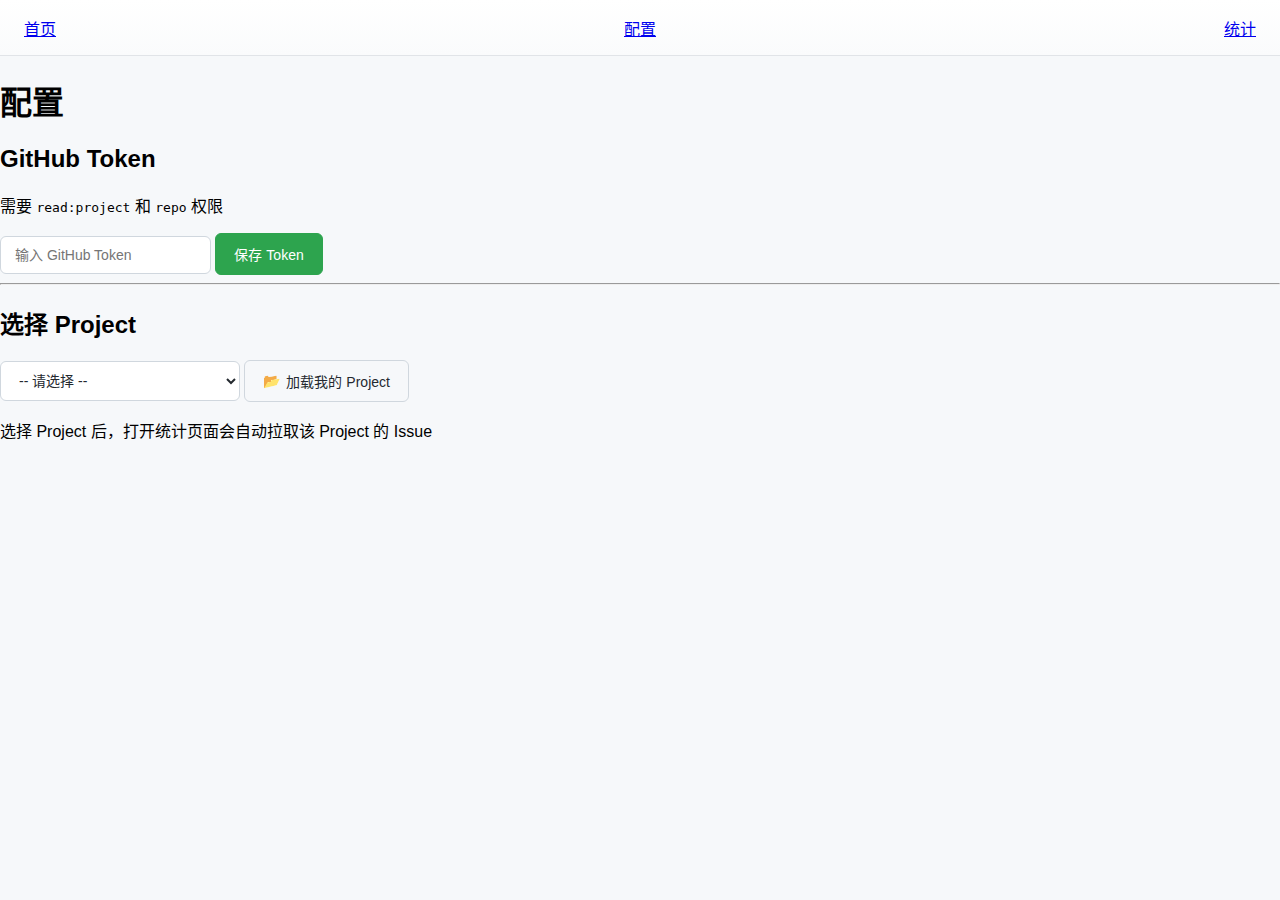
<file: config.html>
<!DOCTYPE html>
<html lang="zh-CN">
<head>
    <meta charset="UTF-8">
    <title>GitHub Issue Tracker - 配置</title>
    <link rel="stylesheet" href="style.css">
    <script src="script.js" defer></script>
</head>
<body>
    <nav class="main-nav">
        <a href="index.html" class="nav-link">首页</a>
        <a href="config.html" class="nav-link active">配置</a>
        <a href="stats.html" class="nav-link">统计</a>
    </nav>

    <h1>配置</h1>
    
    <div class="config-section">
        <h2>GitHub Token</h2>
        <p class="hint">需要 <code>read:project</code> 和 <code>repo</code> 权限</p>
        <div class="input-group">
            <input type="password" id="github-token" placeholder="输入 GitHub Token" class="input-field">
            <button class="btn btn-primary" onclick="saveToken()">保存 Token</button>
        </div>
    </div>

    <hr>

    <div class="config-section">
        <h2>选择 Project</h2>
        <div class="input-group">
            <select id="project-select" class="select-field">
                <option value="">-- 请先加载 Project 列表 --</option>
            </select>
            <button class="btn btn-secondary" onclick="loadMyProjects()">
                <span class="btn-icon">📂</span>
                加载我的 Project
            </button>
        </div>
        <p id="project-status" class="status-text"></p>
        <p class="hint">选择 Project 后，打开统计页面会自动拉取该 Project 的 Issue</p>
    </div>
</body>
</html>
</file>
<file: style.css>
/* ================================
   Global
================================ */

* {
    box-sizing: border-box;
}

body {
    font-family: -apple-system, BlinkMacSystemFont, "Segoe UI", Helvetica, Arial, sans-serif;
    padding: 0;
    margin: 0;
    background: #f6f8fa;
    min-height: 100vh;
}

/* ================================
   Navigation Bar
================================ */

.main-nav {
    display: flex;
    justify-content: space-between;
    align-items: center;
    padding: 0 24px;
    height: 56px;
    background: linear-gradient(180deg, #ffffff 0%, #fafbfc 100%);
    border-bottom: 1px solid #e1e4e8;
    position: sticky;
    top: 0;
    z-index: 100;
}

.nav-brand {
    display: flex;
    align-items: center;
    gap: 10px;
}

.nav-logo {
    font-size: 22px;
    display: flex;
    align-items: center;
    justify-content: center;
    width: 32px;
    height: 32px;
    background: linear-gradient(135deg, #0969da 0%, #54aeff 100%);
    border-radius: 8px;
    color: white;
    font-size: 16px;
}

.nav-title {
    font-size: 16px;
    font-weight: 600;
    color: #24292f;
    letter-spacing: -0.3px;
}

.nav-tabs {
    display: flex;
    align-items: center;
    gap: 2px;
    height: 100%;
}

.nav-tab {
    position: relative;
    padding: 8px 16px;
    font-size: 14px;
    font-weight: 500;
    color: #57606a;
    background: transparent;
    border: none;
    border-radius: 6px;
    cursor: pointer;
    transition: all 0.15s ease;
    display: flex;
    align-items: center;
    gap: 6px;
}

.nav-tab:hover {
    color: #24292f;
    background: rgba(0, 0, 0, 0.04);
}

.nav-tab.active {
    color: #0969da;
    background: rgba(9, 105, 218, 0.08);
    font-weight: 600;
}

.nav-tab.active::after {
    content: '';
    position: absolute;
    bottom: -12px;
    left: 50%;
    transform: translateX(-50%);
    width: 24px;
    height: 3px;
    background: #0969da;
    border-radius: 3px 3px 0 0;
}

.nav-tab-icon {
    font-size: 14px;
}

/* ================================
   Main Content
================================ */

.main-content {
    padding: 24px;
    max-width: 1600px;
    margin: 0 auto;
}

.tab-content {
    display: none;
}

.tab-content.active {
    display: block;
}

/* ================================
   Config Page
================================ */

.config-card {
    background: #ffffff;
    border-radius: 8px;
    padding: 24px;
    margin-bottom: 20px;
    box-shadow: 0 2px 6px rgba(0, 0, 0, 0.05);
    border: 1px solid #e1e4e8;
}

.config-card h2 {
    margin: 0 0 8px 0;
    font-size: 18px;
    color: #24292f;
}

.config-desc {
    margin: 0 0 16px 0;
    font-size: 14px;
    color: #57606a;
}

.token-input-group {
    display: flex;
    gap: 10px;
    align-items: center;
    flex-wrap: wrap;
}

.token-input-group input {
    flex: 1;
    min-width: 280px;
    max-width: 400px;
}

.token-status {
    margin-top: 12px;
    padding: 10px 14px;
    border-radius: 6px;
    font-size: 13px;
}

.token-status.success {
    background: #dcffe4;
    color: #1a7f37;
    border: 1px solid #a7f3d0;
}

.token-status.error {
    background: #ffebe9;
    color: #cf222e;
    border: 1px solid #ffcecb;
}

.projects-list {
    margin-top: 16px;
}

/* ================================
   Page Header (保留旧版兼容)
================================ */

.page-header {
    display: flex;
    justify-content: space-between;
    align-items: center;
    margin-bottom: 24px;
    flex-wrap: wrap;
    gap: 12px;
}

.page-header h1 {
    margin: 0;
    font-size: 28px;
    color: #24292f;
}

.header-actions {
    display: flex;
    gap: 8px;
    align-items: center;
}

/* ================================
   Action Bar
================================ */

.action-bar {
    display: flex;
    justify-content: space-between;
    align-items: center;
    padding: 16px 20px;
    background: #ffffff;
    border-radius: 8px;
    box-shadow: 0 2px 6px rgba(0, 0, 0, 0.05);
    border: 1px solid #e1e4e8;
    margin-bottom: 20px;
    flex-wrap: wrap;
    gap: 12px;
}

.project-selector {
    display: flex;
    align-items: center;
    gap: 12px;
}

.project-selector label {
    font-size: 14px;
    font-weight: 500;
    color: #57606a;
}

.action-buttons {
    display: flex;
    align-items: center;
    gap: 12px;
}

/* ================================
   Buttons
================================ */

.btn {
    display: inline-flex;
    align-items: center;
    justify-content: center;
    gap: 6px;
    padding: 10px 18px;
    font-size: 14px;
    font-weight: 500;
    border-radius: 6px;
    border: 1px solid transparent;
    cursor: pointer;
    transition: all 0.15s ease-in-out;
    white-space: nowrap;
}

.btn-icon {
    font-size: 14px;
}

.btn-primary {
    background: #2da44e;
    color: #ffffff;
    border-color: #2da44e;
}

.btn-primary:hover {
    background: #2c974b;
    border-color: #2c974b;
}

.btn-primary:active {
    background: #298e46;
}

.btn-secondary {
    background: #f6f8fa;
    color: #24292f;
    border-color: #d0d7de;
}

.btn-secondary:hover {
    background: #eaeef2;
    border-color: #c9d1d9;
}

.btn-danger {
    background: #ffffff;
    color: #cf222e;
    border-color: #d0d7de;
}

.btn-danger:hover {
    background: #ffebe9;
    border-color: #cf222e;
}

.btn-small {
    padding: 6px 12px;
    font-size: 12px;
}

.btn:disabled {
    opacity: 0.6;
    cursor: not-allowed;
}

/* ================================
   Select Dropdown
================================ */

select {
    padding: 10px 14px;
    font-size: 14px;
    border: 1px solid #d0d7de;
    border-radius: 6px;
    background: #ffffff;
    color: #24292f;
    cursor: pointer;
    min-width: 240px;
    transition: all 0.15s ease-in-out;
}

select:hover {
    border-color: #c9d1d9;
    background: #f6f8fa;
}

select:focus {
    outline: none;
    border-color: #0969da;
    box-shadow: 0 0 0 3px rgba(9, 105, 218, 0.15);
}

/* ================================
   Input Fields
================================ */

input[type="text"],
input[type="password"] {
    padding: 10px 14px;
    font-size: 14px;
    border: 1px solid #d0d7de;
    border-radius: 6px;
    background: #ffffff;
    color: #24292f;
    transition: all 0.15s ease-in-out;
}

input[type="text"]:hover,
input[type="password"]:hover {
    border-color: #c9d1d9;
}

input[type="text"]:focus,
input[type="password"]:focus {
    outline: none;
    border-color: #0969da;
    box-shadow: 0 0 0 3px rgba(9, 105, 218, 0.15);
}

/* ================================
   Loading Progress Bar
================================ */

.loading-container {
    background: #ffffff;
    border: 1px solid #e1e4e8;
    border-radius: 8px;
    padding: 16px 20px;
    margin-bottom: 20px;
    box-shadow: 0 2px 6px rgba(0, 0, 0, 0.05);
}

.loading-container.hidden {
    display: none;
}

.loading-header {
    display: flex;
    align-items: center;
    gap: 10px;
    margin-bottom: 12px;
}

.loading-icon {
    font-size: 18px;
    animation: pulse 1s infinite;
}

@keyframes pulse {
    0%, 100% { opacity: 1; }
    50% { opacity: 0.5; }
}

.loading-text {
    flex: 1;
    font-size: 14px;
    font-weight: 500;
    color: #24292f;
}

.loading-percent {
    font-size: 14px;
    font-weight: 600;
    color: #0969da;
    min-width: 40px;
    text-align: right;
}

.loading-bar-wrapper {
    height: 8px;
    background: #e1e4e8;
    border-radius: 4px;
    overflow: hidden;
}

.loading-bar-fill {
    height: 100%;
    width: 0%;
    background: linear-gradient(90deg, #0969da, #54aeff);
    border-radius: 4px;
    transition: width 0.3s ease;
}

.loading-detail {
    margin-top: 10px;
    font-size: 12px;
    color: #57606a;
}

.loading-detail:empty {
    display: none;
}

/* 按钮加载状态 */
.btn.loading {
    opacity: 0.7;
    pointer-events: none;
}

.btn.loading .btn-icon {
    animation: spin 1s infinite linear;
}

@keyframes spin {
    from { transform: rotate(0deg); }
    to { transform: rotate(360deg); }
}

/* ================================
   Table Style
================================ */

.issues-table {
    width: 100%;
    border-collapse: collapse;
    background: #fff;
    border-radius: 8px;
    overflow: hidden;
    box-shadow: 0 2px 6px rgba(0, 0, 0, 0.05);
    border: 1px solid #e1e4e8;
}

.issues-table thead {
    background: #f0f3f6;
}

.issues-table th {
    padding: 12px 14px;
    font-weight: 600;
    text-align: left;
    border-bottom: 1px solid #e1e4e8;
    font-size: 13px;
    color: #24292f;
}

.issues-table td {
    padding: 12px 14px;
    border-bottom: 1px solid #eef1f4;
    font-size: 13px;
}

.issues-table tbody tr:hover {
    background: #f8fafc;
}

.issues-table tbody tr:last-child td {
    border-bottom: none;
}

/* ================================
   Badges
================================ */

.issue-link {
    font-weight: 600;
    color: #0969da;
    text-decoration: none;
}

.issue-link:hover {
    text-decoration: underline;
}

.priority-badge {
    padding: 4px 10px;
    border-radius: 12px;
    font-size: 11px;
    color: white;
    font-weight: 600;
    text-transform: uppercase;
    letter-spacing: 0.3px;
}

.priority-high, .priority-p0 {
    background: #cf222e;
}

.priority-medium, .priority-p1 {
    background: #bf8700;
}

.priority-low, .priority-p2 {
    background: #2da44e;
}

.priority-none, .priority-p3 {
    background: #6e7781;
}

.estimation-badge {
    background: #fff8c5;
    color: #9a6700;
    padding: 4px 10px;
    border-radius: 12px;
    font-size: 11px;
    font-weight: 600;
}

.team-badge {
    background: #ddf4ff;
    color: #0969da;
    padding: 4px 10px;
    border-radius: 12px;
    font-size: 11px;
    font-weight: 600;
}

/* ================================
   Issue State
================================ */

.status-open, .status-todo, .status-new {
    color: #57606a;
    font-weight: 600;
}

.status-in-progress, .status-inprogress, .status-进行中 {
    color: #bf8700;
    font-weight: 600;
}

.status-done, .status-closed, .status-完成 {
    color: #2da44e;
    font-weight: 600;
}

.status-unknown {
    color: #57606a;
}

/* ================================
   Statistics Container
================================ */

.stats-container {
    margin-bottom: 24px;
}

/* ================================
   Stats Info
================================ */

.stats-info {
    margin-bottom: 16px;
    padding: 10px 16px;
    background: #ffffff;
    border: 1px solid #e1e4e8;
    border-radius: 6px;
    display: flex;
    align-items: center;
    gap: 8px;
}

.stats-note {
    font-size: 13px;
    color: #57606a;
}

/* ================================
   Filter Info Bar
================================ */

.filter-info {
    display: flex;
    justify-content: space-between;
    align-items: center;
    background: #ddf4ff;
    border: 1px solid #54aeff;
    border-radius: 6px;
    padding: 10px 16px;
    margin-bottom: 16px;
    font-size: 13px;
}

.filter-label {
    color: #0969da;
}

.filter-active-mark {
    color: #2da44e;
    font-size: 12px;
    margin-left: 4px;
}

/* ================================
   Charts Row
================================ */

.charts-row {
    display: grid;
    grid-template-columns: repeat(5, 1fr);
    gap: 16px;
    width: 100%;
}

@media (max-width: 1400px) {
    .charts-row {
        grid-template-columns: repeat(3, 1fr);
    }
}

@media (max-width: 900px) {
    .charts-row {
        grid-template-columns: repeat(2, 1fr);
    }
}

@media (max-width: 600px) {
    .charts-row {
        grid-template-columns: 1fr;
    }
}

/* ================================
   Chart Wrapper
================================ */

.chart-wrapper {
    background: #ffffff;
    border-radius: 8px;
    padding: 16px;
    box-shadow: 0 2px 6px rgba(0, 0, 0, 0.05);
    border: 1px solid #e1e4e8;
    display: flex;
    flex-direction: column;
    align-items: center;
    min-width: 0;
}

.chart-wrapper h3 {
    margin: 0 0 12px 0;
    font-size: 14px;
    font-weight: 600;
    color: #24292f;
    text-align: center;
}

.canvas-container {
    width: 100%;
    display: flex;
    justify-content: center;
}

.chart-wrapper canvas {
    display: block;
    width: 100% !important;
    height: 140px !important;
    max-height: 140px;
}

/* ================================
   Chart Labels
================================ */

.chart-labels {
    display: grid;
    grid-template-columns: 1fr 1fr;
    gap: 4px;
    margin-top: 12px;
    width: 100%;
}

.label-tag {
    display: flex;
    justify-content: space-between;
    align-items: center;
    padding: 6px 10px;
    border-left: 3px solid #6e7781;
    background: #f6f8fa;
    border-radius: 0 4px 4px 0;
    cursor: pointer;
    transition: all 0.15s ease-in-out;
    font-size: 11px;
}

.label-tag:hover {
    background: #eaeef2;
}

.label-tag.active {
    background: #ddf4ff;
    border-left-width: 4px;
}

.label-text {
    flex: 1;
    overflow: hidden;
    text-overflow: ellipsis;
    white-space: nowrap;
}

.label-count {
    margin-left: 6px;
    font-weight: 600;
    color: #57606a;
    font-size: 11px;
}

/* ================================
   Pagination
================================ */

.pagination-wrapper {
    grid-column: 1 / -1;
    display: flex;
    justify-content: center;
    align-items: center;
    gap: 8px;
    margin-top: 8px;
    padding-top: 8px;
    border-top: 1px solid #e1e4e8;
}

.pagination-btn {
    background: #f6f8fa;
    border: 1px solid #e1e4e8;
    border-radius: 4px;
    padding: 4px 8px;
    cursor: pointer;
    font-size: 10px;
    transition: all 0.15s ease;
}

.pagination-btn:hover:not(:disabled) {
    background: #eaeef2;
}

.pagination-btn:disabled {
    opacity: 0.5;
    cursor: not-allowed;
}

.pagination-info {
    font-size: 11px;
    color: #57606a;
}

/* ================================
   Issues Summary
================================ */

.issues-summary {
    display: flex;
    justify-content: space-between;
    align-items: center;
    background: #ffffff;
    border: 1px solid #e1e4e8;
    border-radius: 6px;
    padding: 12px 18px;
    margin-bottom: 16px;
    font-size: 14px;
    color: #24292f;
}

.issues-summary strong {
    color: #0969da;
}

/* ================================
   Workload
================================ */

.workload-total {
    font-size: 12px;
    color: #8250df;
    font-weight: 600;
}

.workload-value {
    color: #8250df;
}

/* ================================
   Last Fetch Time
================================ */

.last-fetch-time {
    font-size: 12px;
    color: #6e7781;
}

/* ================================
   Parent-Child Issue Styles
================================ */

.toggle-cell {
    text-align: center;
    width: 30px;
    padding: 12px 8px !important;
}

.toggle-arrow {
    cursor: pointer;
    user-select: none;
    font-size: 12px;
    color: #57606a;
    padding: 4px 6px;
    border-radius: 4px;
    transition: all 0.15s ease-in-out;
    display: inline-block;
}

.toggle-arrow:hover {
    background: #f0f3f6;
    color: #0969da;
}

.toggle-arrow.expanded {
    color: #0969da;
}

.child-issue {
    background: #fafbfc !important;
}

.child-issue.hidden {
    display: none;
}

.child-indent {
    padding-left: 24px !important;
}

.child-indicator {
    color: #8b949e;
    font-size: 13px;
    margin-right: 6px;
}

/* Estimation 不匹配的行 */
.estimation-mismatch {
    background-color: #fff5f5 !important;
}

.estimation-mismatch:hover {
    background-color: #ffebe9 !important;
}

/* ================================
   孤立子 Issue 样式（父 Issue 不在列表中）
================================ */

.orphan-child-issue {
    background-color: #fffbeb; /* 淡黄色背景，区分于普通 Issue */
}

.orphan-child-issue:hover {
    background-color: #fef3c7;
}

/* 暗色模式 */
@media (prefers-color-scheme: dark) {
    .orphan-child-issue {
        background-color: #422006;
    }
    
    .orphan-child-issue:hover {
        background-color: #713f12;
    }
}
</file>
